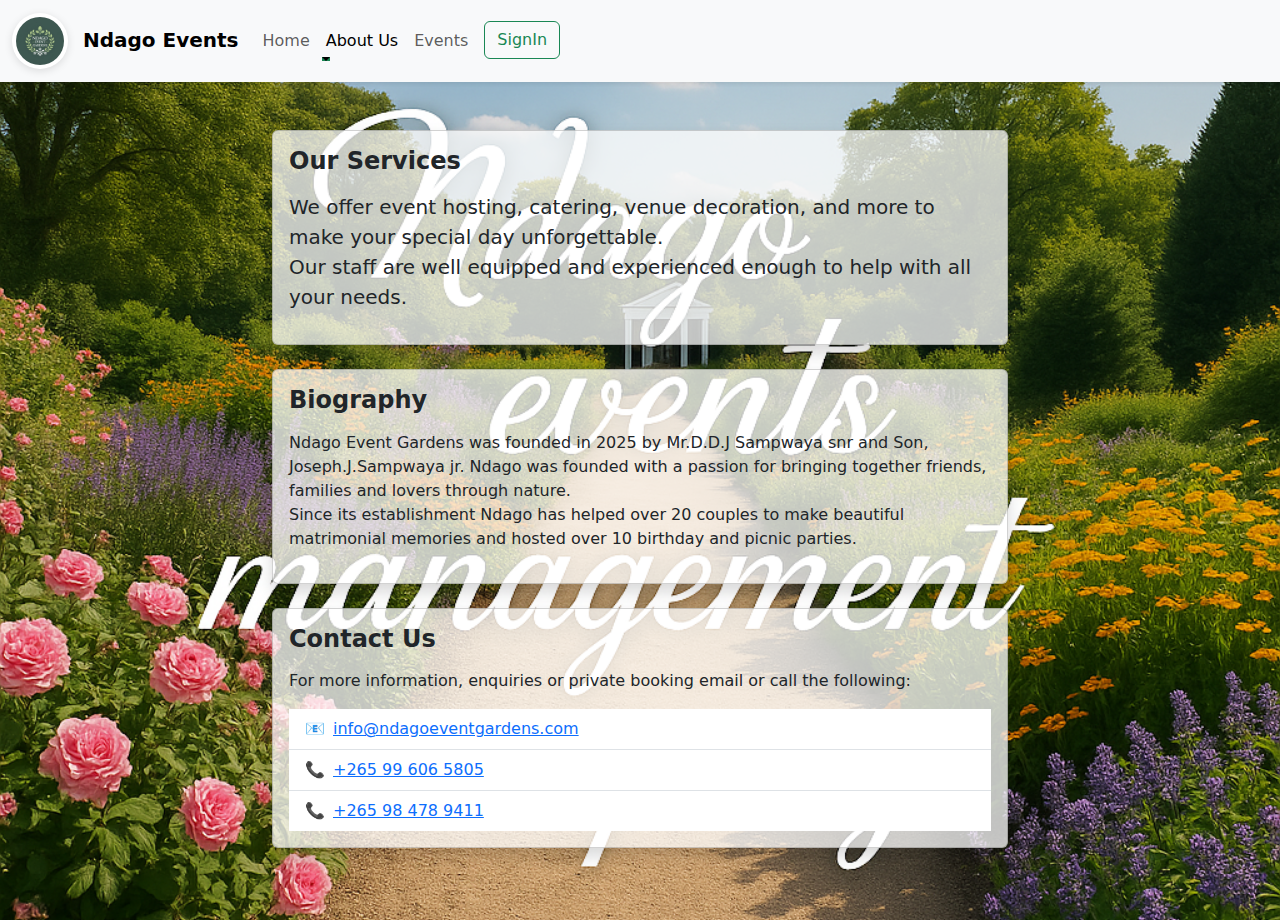
<file: AboutUs.html>
<!DOCTYPE html>
<html lang="en">
    <head>
        <meta charset="utf-8"/>
        <meta name="viewport" content="width=device-width, initial-scale=1.0">
        <link rel="stylesheet"href="css/bootstrap.min.css"/>
        <link rel="stylesheet" href="css/nav-underline.css"/>
        <link rel="stylesheet" href="css/custom-icons.css"/>
        <link rel="stylesheet" href="css/animated-bg.css"/>
        <title>Learn More</title>
    </head>
    <body class="animated-img-bg">
        <header>
            <nav class="navbar navbar-expand-lg navbar-light bg-light shadow-sm">
                <div class="container-fluid">
                    <a class="navbar-brand fw-bold" href="Index.html">
                        <img src="Images/Welcoming Logo for Ndago Event Gardens_20250611_212132_0000.png" alt="Navigation Logo" class="nav-logo me-2">
                        Ndago Events
                    </a>
                    <button class="navbar-toggler" type="button" data-bs-toggle="collapse" data-bs-target="#navbarNav" aria-controls="navbarNav" aria-expanded="false" aria-label="Toggle navigation">
                        <span class="navbar-toggler-icon"></span>
                    </button>
                    <div class="collapse navbar-collapse" id="navbarNav">
                        <ul class="navbar-nav me-auto mb-2 mb-lg-0">
                            <li class="nav-item"><a href="Index.html" class="nav-link">Home</a></li>
                            <li class="nav-item dropdown">
                                <a class="nav-link active dropdown-toggle" href="#" role="button" data-bs-toggle="dropdown" aria-expanded="false">
                                    About Us
                                </a>
                                <ul class="dropdown-menu">
                                    <li><a class="dropdown-item" href="#services">Services</a></li>
                                    <li><a class="dropdown-item" href="#biography">Biography</a></li>
                                    <li><hr class="dropdown-divider"></li>
                                    <li><a class="dropdown-item" href="#contacts">Contacts</a></li>
                                </ul>
                            </li>
                            <li class="nav-item"><a class="nav-link" href="Events.html">Events</a></li>
                            <li class="nav-item"><button onclick="logIn()" class="btn btn-outline-success ms-2">SignIn</button></li>
                        </ul>
                    </div>
                </div>
            </nav>
        </header>
        <main class="container py-5">
            <div class="row justify-content-center">
                <div class="col-lg-8">
                    <div class="card bg-white bg-opacity-75 shadow rounded mb-4">
                        <div class="card-body">
                            <section>
                                <h2 id="services" class="h4 fw-bold mb-3">Our Services</h2>
                                <p class="lead">We offer event hosting, catering, venue decoration, and more to make your special day unforgettable.<br>
                                Our staff are well equipped and experienced enough to help with all your needs.</p>
                            </section>
                        </div>
                    </div>
                    <div class="card bg-white bg-opacity-75 shadow rounded mb-4">
                        <div class="card-body">
                            <section>
                                <h2 id="biography" class="h4 fw-bold mb-3">Biography</h2>
                                <p>Ndago Event Gardens was founded in 2025 by Mr.D.D.J Sampwaya snr and Son, Joseph.J.Sampwaya jr. Ndago was founded with a passion for bringing together friends, families and lovers through nature.<br>
                                Since its establishment Ndago has helped over 20 couples to make beautiful matrimonial memories and hosted over 10 birthday and picnic parties.</p>
                            </section>
                        </div>
                    </div>
                    <div class="card bg-white bg-opacity-75 shadow rounded mb-4">
                        <div class="card-body">
                            <section>
                                <h2 id="contacts" class="h4 fw-bold mb-3">Contact Us</h2>
                                <p>For more information, enquiries or private booking email or call the following:</p>
                                <ul class="list-group list-group-flush">
                                    <li class="list-group-item d-flex align-items-center">
                                        <span class="me-2">📧</span>
                                        <a class="contactLink" href="mailto:info@ndagoeventgardens.com">info@ndagoeventgardens.com</a>
                                    </li>
                                    <li class="list-group-item d-flex align-items-center">
                                        <span class="me-2">📞</span>
                                        <a class="contactLink" href="tel:+265996065805">+265 99 606 5805</a>
                                    </li>
                                    <li class="list-group-item d-flex align-items-center">
                                        <span class="me-2">📞</span>
                                        <a class="contactLink" href="tel:+265984789411">+265 98 478 9411</a>
                                    </li>
                                </ul>
                            </section>
                        </div>
                    </div>
                </div>
            </div>
        </main>
        <script src="js/bootstrap.bundle.min.js"></script>
        <script src="js/events.js"></script>
    </body>
</html>
</file>
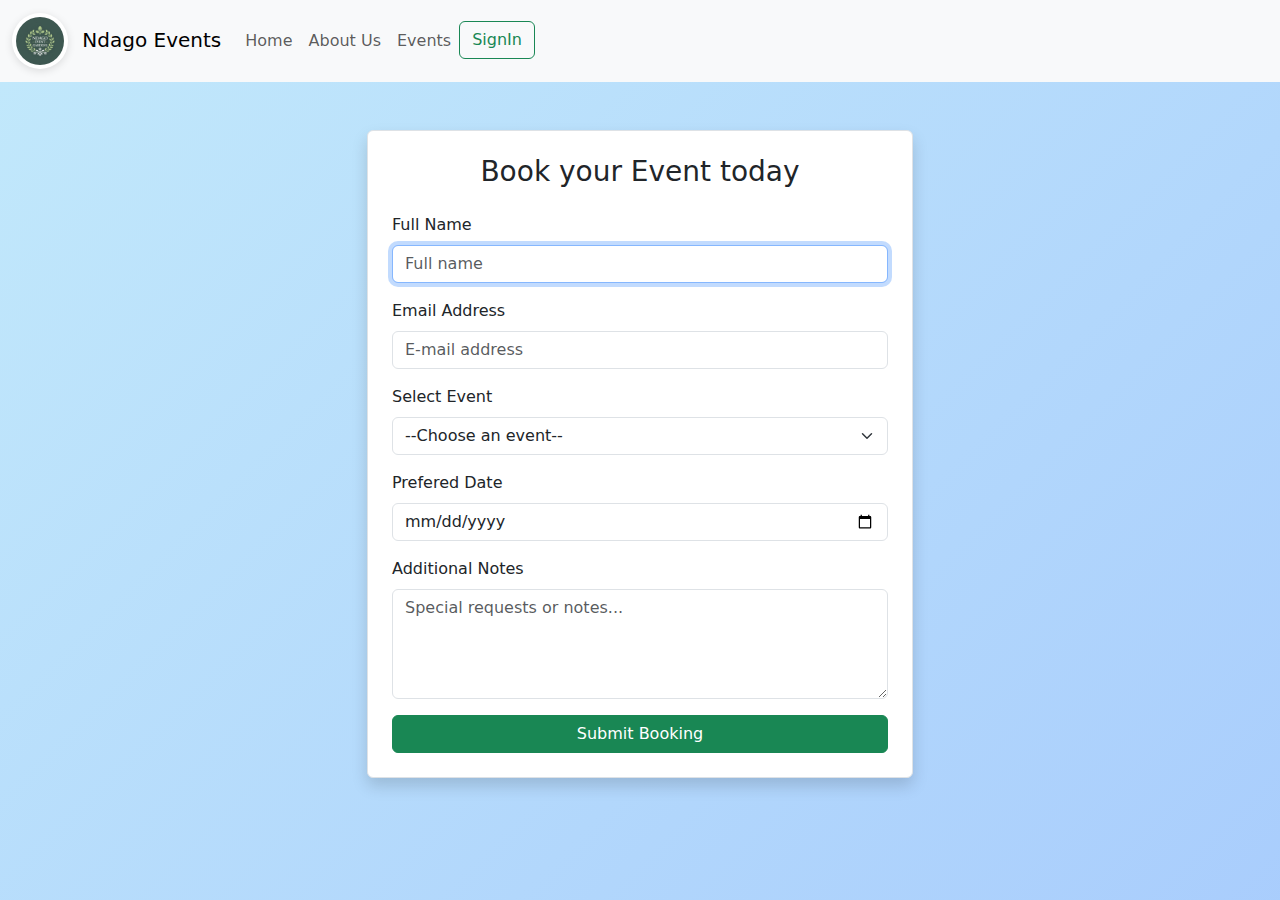
<file: Booking.html>
<!DOCTYPE html>
<html lang="en">
    <head>
        <meta charset="utf-8"/>
        <link rel="stylesheet" href="css/bootstrap.min.css"/>
        <link rel="stylesheet" href="css/nav-underline.css"/>
        <link rel="stylesheet" href="css/custom-icons.css"/>
        <link rel="stylesheet" href="css/animated-bg.css"/>
        <title>Book an Event</title>
    </head>
    <body class="animated-bg">
        <nav class="navbar navbar-expand-lg navbar-light bg-light">
            <div class="container-fluid">
                <a class="navbar-brand" href="index.html">
                    <img src="Images/Welcoming Logo for Ndago Event Gardens_20250611_212132_0000.png" alt="Navigation Logo" class="nav-logo me-2">
                    Ndago Events
                </a>
                <button class="navbar-toggler" type="button" data-bs-toggle="collapse" data-bs-target="#navbarNav" aria-controls="navbarNav" aria-expanded="false" aria-label="Toggle navigation">
                    <span class="navbar-toggler-icon"></span>
                </button>
                <div class="collapse navbar-collapse" id="navbarNav">
                    <ul class="navbar-nav me-auto mb-2 mb-lg-0">
                        <li class="nav-item"><a href="Index.html" class="nav-link">Home</a></li>
                        <li class="nav-item"><a class="nav-link" href="AboutUs.html">About Us</a></li>
                        <li class="nav-item"><a class="nav-link" href="Events.html">Events</a></li>
                        <li class="nav-item"><button onclick="logIn()" class="btn btn-outline-success">SignIn</button></li>
                    </ul>
                </div>
            </div>
        </nav>
        <main class="container py-5">
            <section class="row justify-content-center">
                <div class="col-md-6">
                    <form id="booking-form" action="event_booking.php" method="post" class="p-4 border rounded bg-white shadow">
                        <h3 class="mb-4 text-center">Book your Event today</h3>
                        <div class="mb-3">
                            <label for="name" class="form-label">Full Name</label>
                            <input type="text" id="name" name="Name" class="form-control" placeholder="Full name" required autofocus/>
                        </div>
                        <div class="mb-3">
                            <label for="email" class="form-label">Email Address</label>
                            <input type="email" id="email" name="Email" class="form-control" placeholder="E-mail address" required/>
                        </div>
                        <div class="mb-3">
                            <label for="event" class="form-label">Select Event</label>
                            <select id="event" name="events" class="form-select" required>
                                <option value="">--Choose an event--</option>
                                <option value="Birthday">Birthday</option>
                                <option value="Camping">Camping</option>
                                <option value="Wedding">Wedding</option>
                                <option value="Music Video">Music Video</option>
                                <option value="Picnic">Picnic</option>
                                <option value="Dating">Dating</option>
                                <option value="Other">Other</option>
                            </select>
                        </div>
                        <div class="mb-3">
                            <label for="date" class="form-label">Prefered Date</label>
                            <input type="date" id="date" name="Date" class="form-control" required/>
                        </div>
                        <div class="mb-3">
                            <label for="notes" class="form-label">Additional Notes</label>
                            <textarea id="notes" name="Notes" rows="4" class="form-control" placeholder="Special requests or notes..."></textarea>
                        </div>
                        <button type="submit" class="btn btn-success w-100">Submit Booking</button>
                    </form>
                </div>
            </section>
        </main>    
    <script src="js/bootstrap.bundle.js"></script>
    <script src="js/events.js"></script>
    </body>
</html>
</file>
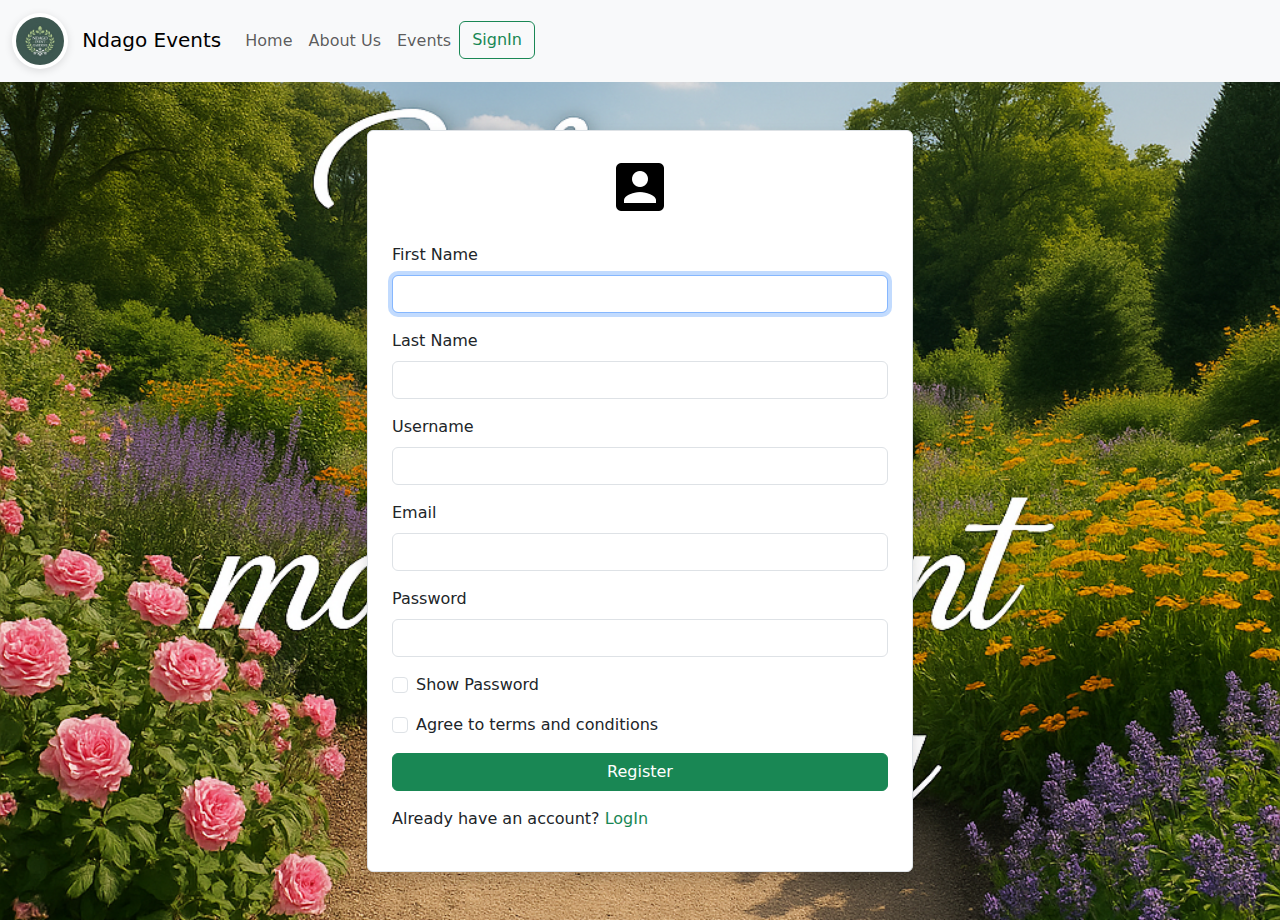
<file: Register.html>
<!DOCTYPE html>
<html lang="en">
    <head>
        <meta charset="utf-8"/>
        <link rel="stylesheet" href="css/bootstrap.min.css"/>
        <link rel="stylesheet" href="css/nav-underline.css"/>
        <link rel="stylesheet" href="css/custom-icons.css"/>
        <link rel="stylesheet" href="css/animated-bg.css"/>
        <title>SignUp</title>
    </head>
    <body class="animated-img-bg">
        <nav class="navbar navbar-expand-lg navbar-light bg-light">
            <div class="container-fluid">
                <a class="navbar-brand" href="Index.html">
                    <img src="Images/Welcoming Logo for Ndago Event Gardens_20250611_212132_0000.png" alt="navLogo" class="nav-logo me-2"/>
                    Ndago Events
                </a>
                <button class="navbar-toggler" type="button" data-bs-toggle="collapse" data-bs-target="#navbarNav" aria-controls="navbarNav" aria-expanded="false" aria-label="Toggle navigation">
                    <span class="navbar-toggler-icon"></span>
                </button>
                <div class="collapse navbar-collapse" id="navbarNav">
                    <ul class="navbar-nav me-auto mb-2 mb-lg-0">
                        <li class="nav-item"><a href="Index.html" class="nav-link">Home</a></li>
                        <li class="nav-item"><a class="nav-link" href="AboutUs.html">About Us</a></li>
                        <li class="nav-item"><a class="nav-link" href="Events.html">Events</a></li>
                        <li class="nav-item"><button onclick="logIn()" class="btn btn-outline-success">SignIn</button></li>
                    </ul>
                </div>
            </div>
        </nav>
        <main class="container py-5">
            <section class="row justify-content-center">
                <div class="col-md-6">
                    <div class="p-4 border rounded bg-white shadow">
                        <div class="mb-4 text-center">
                            <img src="Images/account-box.png" alt="SignUp Icon" style="width:64px;height:64px;">
                        </div>
                        <form action="register.php" method="post">
                            <div class="mb-3">
                                <label for="Firstname" class="form-label">First Name</label>
                                <input type="text" id="Firstname" name="firstname" class="form-control" required autofocus/>
                            </div>
                            <div class="mb-3">
                                <label for="Lastname" class="form-label">Last Name</label>
                                <input type="text" id="Lastname" name="lastname" class="form-control" required/>
                            </div>
                            <div class="mb-3">
                                <label for="Username" class="form-label">Username</label>
                                <input type="text" id="user" name="User" class="form-control" required/>
                            </div>
                            <div class="mb-3">
                                <label for="Mail" class="form-label">Email</label>
                                <input type="email" id="Mail" name="mail" class="form-control" required/>
                            </div>
                            <div class="mb-3">
                                <label for="Pass" class="form-label">Password</label>
                                <input type="password" id="Pass" name="pass" class="form-control" required/>
                            </div>
                            <div class="form-check mb-3">
                                <input type="checkbox" id="viewpassword" name="viewPassword" class="form-check-input" onclick="togglePasswordVisibility()"/>
                                <label for="viewpassword" class="form-check-label">Show Password</label>
                            </div>
                            <div class="form-check mb-3">
                                <input type="checkbox" id="terms" name="Terms" class="form-check-input" required/>
                                <label for="terms" class="form-check-label">Agree to terms and conditions</label>
                            </div>
                            <button type="submit" class="btn btn-success w-100">Register</button>
                            <p class="mt-3">Already have an account? <a href="SignIn.html">LogIn</a></p>
                        </form>
                    </div>
                </div>
            </section>
        </main>
        <script src="js/bootstrap.bundle.js"></script>
        <script src="js/events.js"></script>
    </body>
</html>
</file>
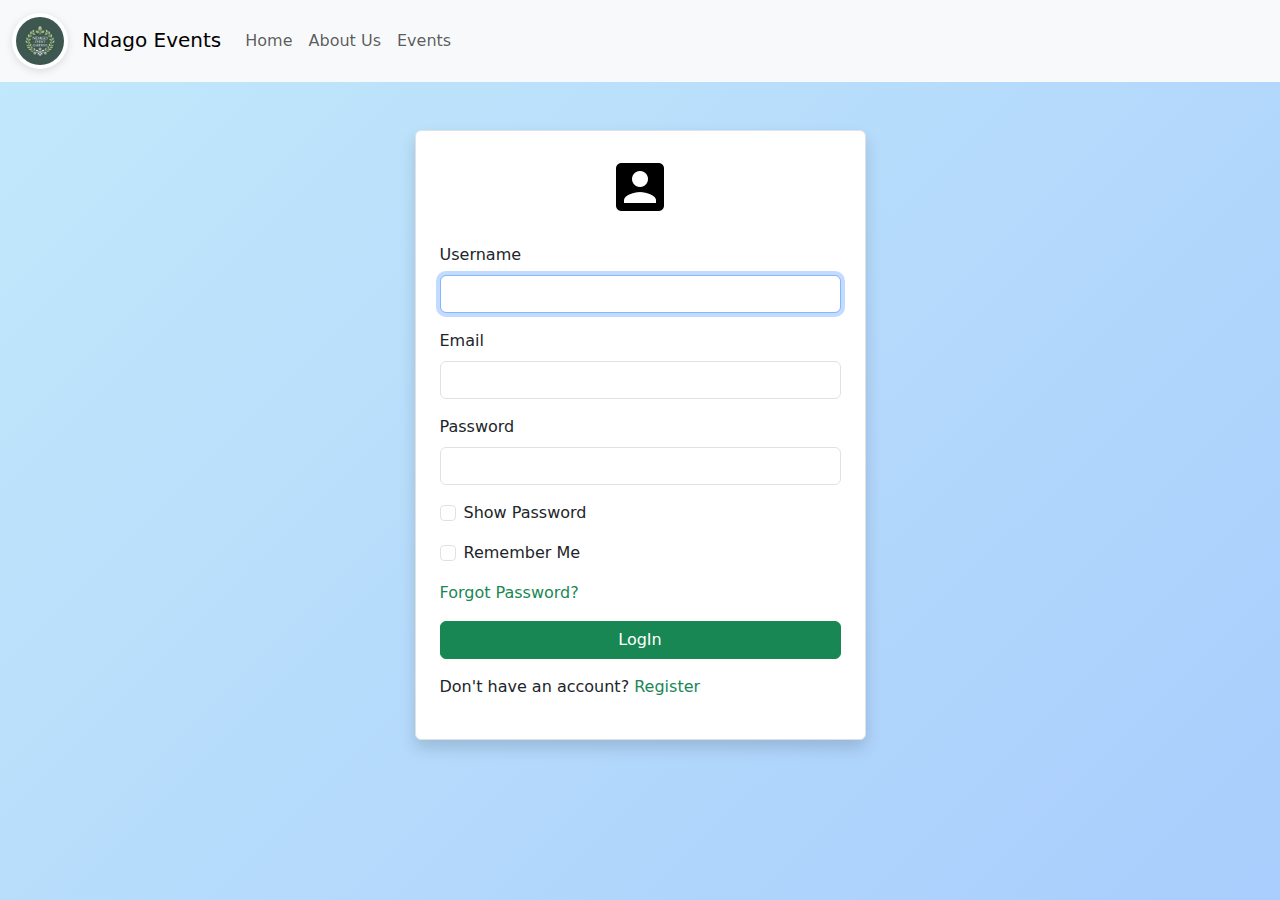
<file: SignIn.html>
<!DOCTYPE html>
<html lang="en">
    <head>
        <meta charset="utf-8">
        <link rel="stylesheet" href="css/bootstrap.min.css">
        <link rel="stylesheet" href="css/nav-underline.css">
        <link rel="stylesheet" href="css/custom-icons.css">
         <link rel="stylesheet" href="css/animated-bg.css"/>
        <title>SignIn</title>
    </head>
    <body class="animated-bg">
        <nav class="navbar navbar-expand-lg navbar-light bg-light">
            <div class="container-fluid">
                <a class="navbar-brand" href="index.html">
                    <img src="Images/Welcoming Logo for Ndago Event Gardens_20250611_212132_0000.png" alt="Navigation Logo" class="nav-logo me-2">
                    Ndago Events
                </a>
                <button class="navbar-toggler" type="button" data-bs-toggle="collapse" data-bs-target="#navbarNav" aria-controls="navbarNav" aria-expanded="false" aria-label="Toggle navigation">
                    <span class="navbar-toggler-icon"></span>
                </button>
                <div class="collapse navbar-collapse" id="navbarNav">
                    <ul class="navbar-nav me-auto mb-2 mb-lg-0">
                        <li class="nav-item"><a href="Index.html" class="nav-link">Home</a></li>
                        <li class="nav-item"><a class="nav-link" href="AboutUs.html">About Us</a></li>
                        <li class="nav-item"><a class="nav-link" href="Events.html">Events</a></li>
                    </ul>
                </div>
            </div>
        </nav>
        <main class="container py-5">
            <section class="row justify-content-center">
                <div class="col-md-5">
                    <div class="p-4 border rounded bg-white shadow">
                        <div class="mb-4 text-center">
                            <img src="Images/account-box.png" alt="SignIn Icon" style="width:64px;height:64px;">
                        </div>
                        <form action="login.php" method="post">
                            <div class="mb-3">
                                <label for="user2" class="form-label">Username</label>
                                <input type="text" id="user2" name="User2" class="form-control" required autofocus/>
                            </div>
                            <div class="mb-3">
                                <label for="email2" class="form-label">Email</label>
                                <input type="email" id="email2" name="Email2" class="form-control" required autofocus/>
                            </div>
                            <div class="mb-3">
                                <label for="Pass" class="form-label">Password</label>
                                <input type= "password" id="Pass" name="Pass2" class="form-control" required/>
                            </div>
                            <div class="form-check mb-3">
                                <input type="checkbox" id="viewpassword" name ="viewPassword" class="form-check-input" onclick="togglePasswordVisibility()"/>
                                <label for="viewpassword" class="form-check-label">Show Password</label>
                            </div>
                            <div class="form-check mb-3">
                                <input type="checkbox" id="remember" name="Remember" class="form-check-input">
                                <label for="remember" class="form-check-label">Remember Me</label>
                            </div>
                            <div class="mb-3">
                                <a href="#">Forgot Password?</a>
                            </div>
                            <button type="submit" class="btn btn-success w-100">LogIn</button>
                            <p class="mt-3">Don't have an account? <a href="Register.html">Register</a></p>
                        </form>
                    </div>
                </div>
            </section>
        </main>
        <script src="js/bootstrap.bundle.js"></script>
        <script src="js/events.js"></script>
    </body>
</html>
</file>
<file: css/nav-underline.css>
.navbar-nav .nav-link {
  position: relative;
  transition: color 0.2s;
}
.navbar-nav .nav-link::after {
  content: '';
  position: absolute;
  left: 0;
  bottom: 0;
  width: 0;
  height: 2px;
  background: #198754;
  transition: width 0.3s cubic-bezier(.4,0,.2,1);
}
.navbar-nav .nav-link:hover::after,
.navbar-nav .nav-link:focus::after {
  width: 100%;
}
.navbar-nav .nav-link:hover,
.navbar-nav .nav-link:focus {
  color: #198754;
}
/*Remove underline hover for dropdown*/
.navbar-nav .dropdown-toggle::after,
.navbar-nav .dropdown-toggle:hover::after,
.navbar-nav .dropdown-toggle:focus::after {
  width: 0 !important;
}
</file>
<file: css/custom-icons.css>
/* Custom styles for logo and social icons */
.nav-logo {
  width: 56px !important;
  height: 56px !important;
  object-fit: contain;
  border-radius: 50%;
  box-shadow: 0 2px 8px rgba(0,0,0,0.12);
  background: #fff;
  padding: 4px;
}
.icon-container {
  display: flex;
  justify-content: center;
  gap: 24px;
  margin: 24px 0;
}
.icon {
  width: 48px;
  height: 48px;
  display: flex;
  align-items: center;
  justify-content: center;
  border-radius: 50%;
  background: #f8f9fa;
  box-shadow: 0 2px 8px rgba(0,0,0,0.08);
  transition: transform 0.3s, box-shadow 0.3s, background 0.3s;
  position: relative;
}
.icon svg {
  width: 28px;
  height: 28px;
  fill: #333;
  transition: fill 0.3s;
}
.icon .tooltip {
  position: absolute;
  bottom: -28px;
  left: 50%;
  transform: translateX(-50%);
  background: #222;
  color: #fff;
  padding: 2px 8px;
  border-radius: 4px;
  font-size: 12px;
  opacity: 0;
  pointer-events: none;
  transition: opacity 0.3s;
}
.icon:hover {
  transform: scale(1.18) rotate(-8deg);
  box-shadow: 0 4px 16px rgba(0,0,0,0.18);
  background: #e3f2fd;
}
.icon:hover svg {
  fill: #1976d2;
}
.icon:hover .tooltip {
  opacity: 1;
}
.icon.facebook:hover svg { fill: blue; }
.icon.twitter:hover svg { fill: #1da1f2; }
.icon.whatsapp:hover svg { fill: #25d366; }
.icon.youtube:hover svg { fill: #ff0000; }
.icon.tiktok:hover svg { fill: #000; }
/*Forgot password and register links*/
.mb-3 a,
.mt-3 a {
  color: #198754;
  text-decoration: none;
  transition: color 0.2s;
}
.mt-3 a:hover,
.mb-3 a:hover {
  color: #155724;
  text-decoration: underline;
}
.gallery-grid .col img {
  width: 100%;
  height: 220px;
  object-fit: cover;
  aspect-ratio: 1.5/1;
  border-radius: 12px;
}
.row .col-md-4 video{
  width: 100%;
  height: 220px;
  object-fit: cover;
  aspect-ratio: 1.5/1;
  border-radius: 12px;
}
</file>
<file: css/animated-bg.css>
.animated-bg {
  min-height: 100vh;
  background: linear-gradient(-45deg, #ffecd2, #fcb69f, #a1c4fd, #c2e9fb);
  background-size: 400% 400%;
  animation: gradientBG 15s ease infinite;
}

@keyframes gradientBG {
  0% {
    background-position: 0% 50%;
  }
  50% {
    background-position: 100% 50%;
  }
  100% {
    background-position: 0% 50%;
  }
}

.animated-img-bg {
  min-height: 100vh;
  background: url("../Images/file_00000000dd6461f887757d6ea121e098.png") center
    center/cover no-repeat;
  animation: fadeBG 10s infinite alternate;
}

@keyframes fadeBG {
  0% {
    opacity: 0.8;
  }
  100% {
    opacity: 1;
  }
}
/*Animated text should move across the screen*/
.animated-text {
  font-size: 2rem;
  color: #fff;
  text-align: center;
  margin-top: 20vh;
}
.gallery-section{
  width: 100%;
  height: 100%;
  background-color: green;
  border-radius: 8px;
}
.video-section{
  width: 100%;
  height: 100%;
  background-color: green;
  border-radius: 8px;
}
.gallery-section h2{
  color: white;
}
/* Text with green background, no animation */
.animated-videotext {
  font-size: 2rem;
  color: #fff;
  text-align: center;
  margin-top: 10vh;
  bottom: 20px;
}
</file>
